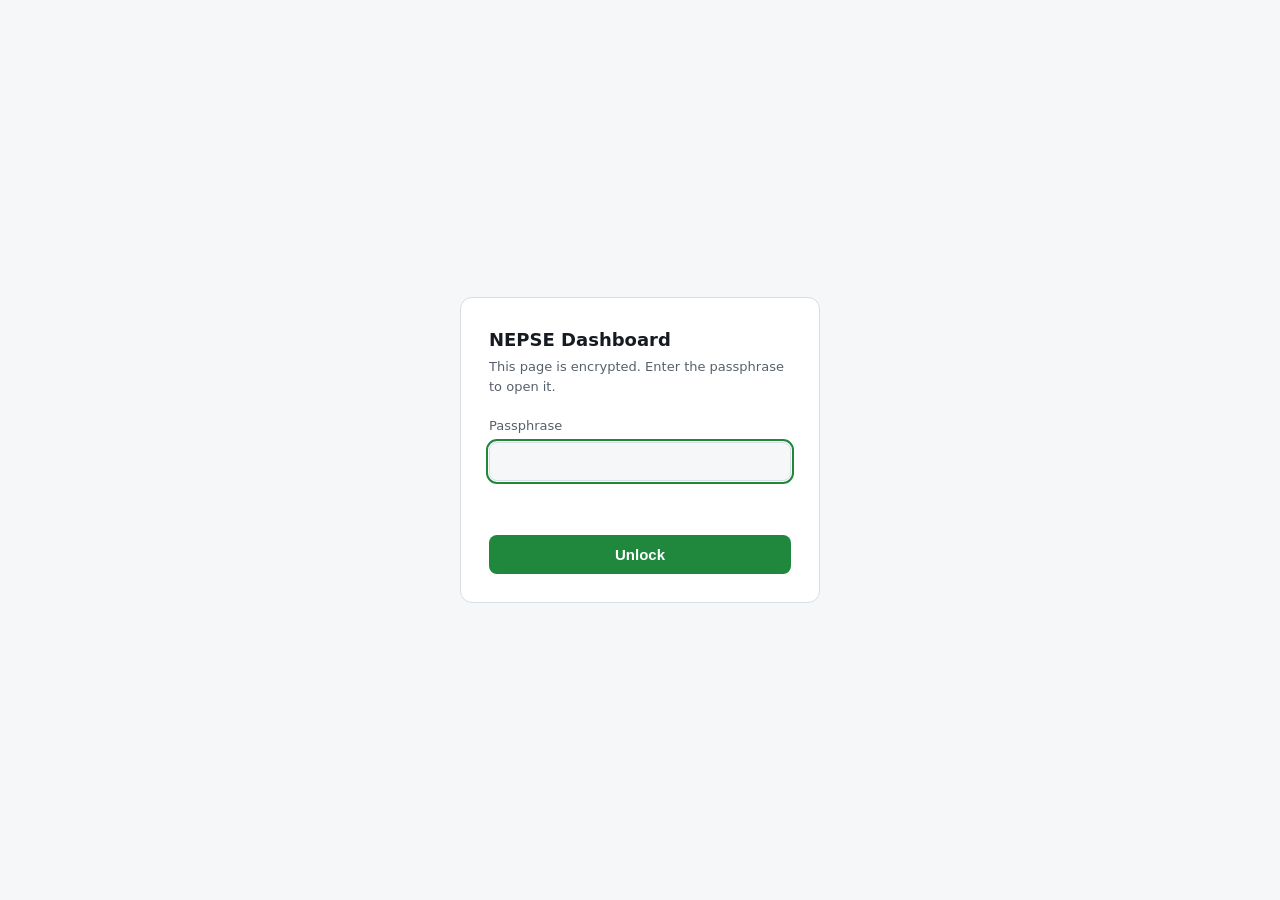
<file: scripts/unlock_template.html>
<!doctype html>
<html lang="en"><head><meta charset="utf-8">
<meta name="viewport" content="width=device-width, initial-scale=1">
<meta name="robots" content="noindex,nofollow">
<meta name="referrer" content="no-referrer">
<title>NEPSE Dashboard · Unlock</title>
<style>
:root { --bg:#F6F7F9; --surface:#FFFFFF; --text:#161B22; --text2:#57606A; --border:#D8DEE4; --accent:#1F883D; --err:#CF222E; }
@media (prefers-color-scheme: dark) { :root { --bg:#0D1117; --surface:#161B22; --text:#E6EDF3; --text2:#8B949E; --border:#30363D; --accent:#3FB950; --err:#F85149; } }
* { box-sizing:border-box; }
body { margin:0; min-height:100vh; display:flex; padding:16px; background:var(--bg); color:var(--text);
       font:15px/1.5 system-ui, -apple-system, "Segoe UI", sans-serif; }
form { margin:auto; width:100%; max-width:360px; background:var(--surface); border:1px solid var(--border); border-radius:12px; padding:28px; }
h1 { font-size:18px; margin:0 0 4px; }
p.sub { margin:0 0 20px; color:var(--text2); font-size:13px; }
label { display:block; font-size:13px; color:var(--text2); margin:14px 0 6px; }
input { width:100%; padding:10px 12px; border:1px solid var(--border); border-radius:8px; background:var(--bg); color:var(--text); font-size:15px; }
input:focus { outline:2px solid var(--accent); outline-offset:1px; }
button { width:100%; margin-top:22px; padding:11px; border:0; border-radius:8px; background:var(--accent); color:#fff; font-size:15px; font-weight:600; cursor:pointer; }
button:disabled { opacity:.6; cursor:progress; }
.msg { margin:14px 0 0; font-size:13px; min-height:1.4em; }
.err { color:var(--err); }
noscript { color:var(--err); font-size:13px; }
</style></head>
<body>
<form id="f" autocomplete="on">
  <h1>NEPSE Dashboard</h1>
  <p class="sub">This page is encrypted. Enter the passphrase to open it.</p>
  <input type="text" name="username" value="dashboard" autocomplete="username" hidden>
  <label for="p">Passphrase</label>
  <input id="p" name="password" type="password" autocomplete="current-password" required autofocus>
  <div class="msg" id="msg" role="alert" aria-live="polite"></div>
  <button id="go" type="submit">Unlock</button>
  <noscript>JavaScript is required to decrypt this page.</noscript>
</form>
<script>
(() => {
  'use strict';
  const $ = id => document.getElementById(id);
  const msg = (t, err) => { $('msg').textContent = t; $('msg').className = 'msg' + (err ? ' err' : ''); };

  // Decrypt site.enc → {path: {t: content type, s: text | b: base64}}
  // Format: 'NSD1' | iterations u32 | salt 16 | iv 12 | AES-GCM ciphertext+tag; AAD = first 24 bytes
  async function decrypt(pass) {
    const res = await fetch('site.enc', { cache: 'no-store' });
    if (!res.ok) throw new Error('Could not load the encrypted bundle (' + res.status + ')');
    const buf = new Uint8Array(await res.arrayBuffer());
    if (String.fromCharCode(...buf.subarray(0, 4)) !== 'NSD1') throw new Error('Unrecognised bundle format');
    const iterations = new DataView(buf.buffer, buf.byteOffset).getUint32(4);
    const salt = buf.slice(8, 24), iv = buf.slice(24, 36), aad = buf.slice(0, 24), ct = buf.slice(36);
    const raw = await crypto.subtle.importKey('raw', new TextEncoder().encode(pass.normalize('NFKC')), 'PBKDF2', false, ['deriveKey']);
    const key = await crypto.subtle.deriveKey({ name: 'PBKDF2', hash: 'SHA-256', salt, iterations }, raw,
                                              { name: 'AES-GCM', length: 256 }, false, ['decrypt']);
    let plain;
    try { plain = await crypto.subtle.decrypt({ name: 'AES-GCM', iv, additionalData: aad }, key, ct); }
    catch (e) { const err = new Error('Wrong passphrase.'); err.wrong = true; throw err; }
    const text = await new Response(new Blob([plain]).stream().pipeThrough(new DecompressionStream('gzip'))).text();
    return JSON.parse(text);
  }

  const bytes = b64 => Uint8Array.from(atob(b64), c => c.charCodeAt(0));

  // Serve the dashboard's own fetch() calls (data/*.json, data/history/…) from the decrypted bundle
  function installFetch(files) {
    const base = new URL('.', location.href).pathname;
    const real = window.fetch.bind(window);
    window.fetch = function (input, init) {
      try {
        const url = new URL(typeof input === 'string' ? input : input.url, location.href);
        if (url.origin === location.origin && url.pathname.startsWith(base)) {
          const rel = decodeURIComponent(url.pathname.slice(base.length));
          const f = files[rel];
          if (f) return Promise.resolve(new Response(f.b ? bytes(f.b) : f.s, { status: 200, headers: { 'Content-Type': f.t } }));
          if (rel.startsWith('data/')) return Promise.resolve(new Response('Not found', { status: 404 }));
        }
      } catch (e) { /* fall through to the network */ }
      return real(input, init);
    };
  }

  function render(files) {
    const blob = (name, type) => URL.createObjectURL(new Blob([files[name].s], { type }));
    const html = files['index.html'].s
      .replace('href="app.css"', 'href="' + blob('app.css', 'text/css') + '"')
      .replace('src="app-boot.js"', 'src="' + blob('app-boot.js', 'text/javascript') + '"')
      .replace('src="app.js"', 'src="' + blob('app.js', 'text/javascript') + '"');
    installFetch(files);
    document.open(); document.write(html); document.close();
  }

  $('f').addEventListener('submit', async ev => {
    ev.preventDefault();
    const pass = $('p').value;
    if (!pass) return;
    $('go').disabled = true; msg('Decrypting…');
    try {
      const files = await decrypt(pass);
      $('p').value = '';
      render(files);
    } catch (e) {
      msg(e.wrong ? 'Wrong passphrase.' : (e.message || 'Could not decrypt.'), true);
      $('go').disabled = false; $('p').select();
    }
  });
})();
</script>
</body></html>
</file>
